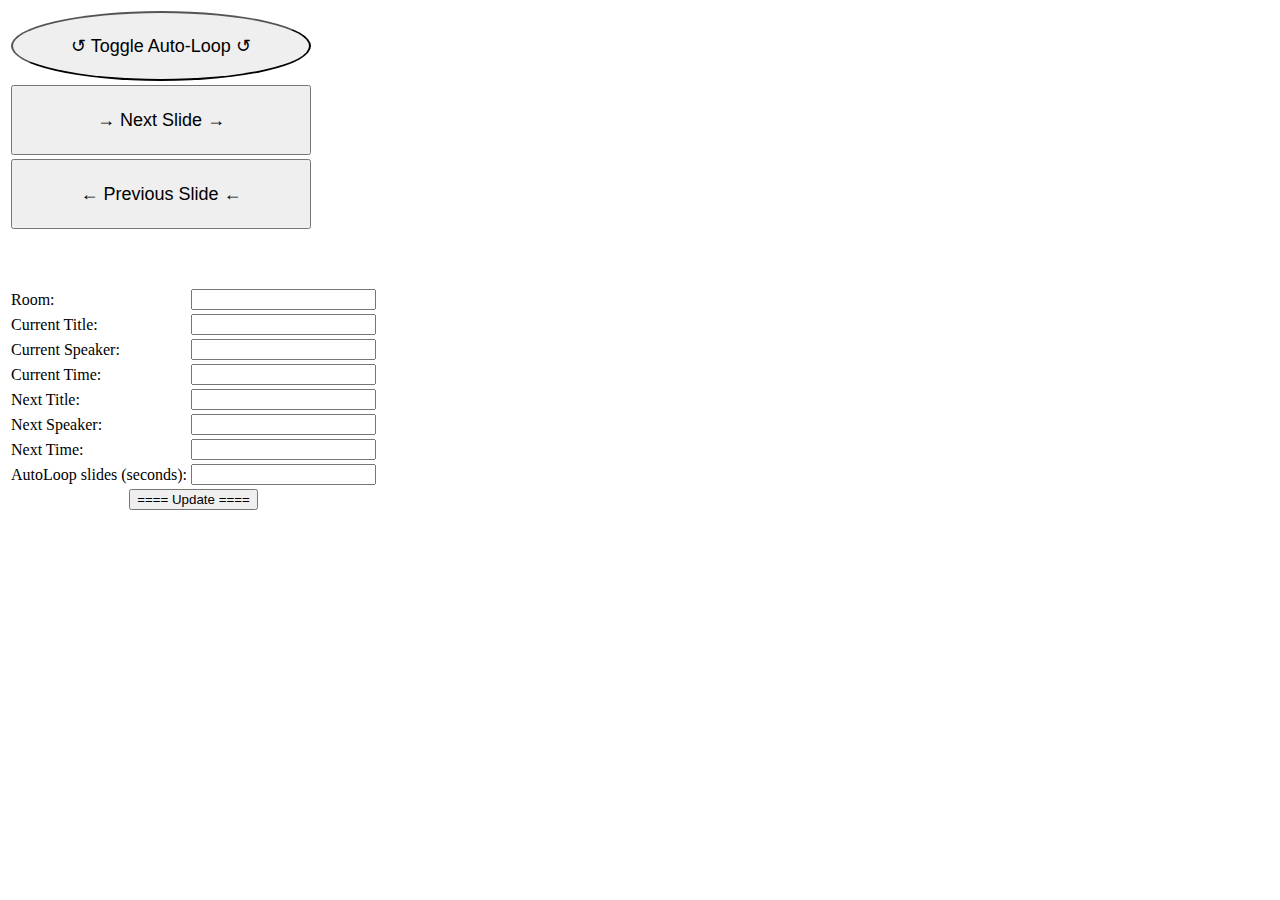
<file: templates/admin/index.html>
<!DOCTYPE html>
<html>

<head>
  <title>Ubucon Europe 2019 Presentations - Admin</title>
  <meta name="viewport" content="width=device-width, initial-scale=1.0">
  <meta charset="utf-8">
  <style>
  
  .autoloop {
    -webkit-border-radius: 50%;
    -moz-border-radius: 50%;
    -ms-border-radius: 50%;
    -o-border-radius: 50%;
    border-radius: 50%;
  }

  .clickme, .clickme input {
    height: 70px;
    width: 300px;
    font-size: 18px;
  }

@media only screen and (max-width: 768px) {
  /* For mobile phones: */
  .clickme, .clickme input {
    height: 20vh;
    width: 95vw;
  }
}
</style>
</head>

<body>

<table>
  <tr>
    <td class="clickme">
      <input 
        class="autoloop"
        id="form-toggle-autoloop" 
        type="button" 
        value="&#8634; Toggle Auto-Loop &#8634;"
        onclick="sendEvent('loop');" 
      />
    </td>
  </tr><tr>
    <td class="clickme">
      <input 
        id="form-next-slide" 
        type="button" 
        value="&rarr; Next Slide &rarr;"
        onclick="sendEvent('next');" 
      />
    </td>
  </tr><tr>
    <td class="clickme">
      <input 
        id="form-previous-slide" 
        type="button" 
        value="&larr; Previous Slide &larr;"
        onclick="sendEvent('previous');" 
      />
    </td>
  </tr>
</table>

<br><br><br>

<form id="updateForm" method="POST" action="update">
<table class="formul">
  <tr>
    <td>Room:</td>
    <td><input id="form-room-name" type="text" name="room-name"></input></td>
  </tr>
  <tr>
    <td>Current Title:</td>
    <td><input id="form-current-title" type="text" name="current-title"></input></td>
  </tr>
  <tr>
    <td>Current Speaker:</td>
    <td><input id="form-current-speaker" type="text" name="current-speaker"></input></td>
  </tr>
  <tr>
    <td>Current Time:</td>
    <td><input id="form-current-time" type="text" name="current-time"></input></td>
  </tr>
  <tr>
    <td>Next Title:</td>
    <td><input id="form-next-title" type="text" name="next-title"></input></td>
  </tr>
  <tr>
    <td>Next Speaker:</td>
    <td><input id="form-next-speaker" type="text" name="next-speaker"></input></td>
  </tr>
  <tr>
    <td>Next Time:</td>
    <td><input id="form-next-time" type="text" name="next-time"></input></td>
  </tr>
  <tr>
    <td>AutoLoop slides (seconds):</td>
    <td><input id="form-auto-loop-sec" type="number" name="auto-loop-sec"></input></td>
  </tr>
  <tr>
    <td colspan="2" style="text-align: center">
      <input id="form-update-button" type="button" value="==== Update ====" onclick="sendEvent('submit');" />
    </td>
  </tr>
</table>

</form>

<script>
  var roomNumber = /.*\/admin\/([0-9]+).*/.exec(location)[1];

  function updateTemplate(objData) {
    document.getElementById('form-room-name').value = objData.room;
    document.getElementById('form-current-title').value = objData.title;
    document.getElementById('form-current-speaker').value = objData.speaker;
    document.getElementById('form-current-time').value  = objData.time;
    document.getElementById('form-next-title').value  = objData.n_title;
    document.getElementById('form-next-speaker').value  = objData.n_speaker;
    document.getElementById('form-next-time').value  = objData.n_time;
    document.getElementById('form-auto-loop-sec').value  = objData.auto_loop_sec;
    if (objData.auto_loop_sec == 0) {
      document.getElementById('form-toggle-autoloop').value = "Start Auto-Loop"
    } else {
      document.getElementById('form-toggle-autoloop').value = "Stop Auto-Loop"
    }

  }

  // Update template with GET request (first time)
  function requestUpdate(){
    var xmlHttp = new XMLHttpRequest();
    xmlHttp.onreadystatechange = function() { 
        if (xmlHttp.readyState == XMLHttpRequest.DONE && xmlHttp.status == 200){
            objData = JSON.parse(xmlHttp.responseText);
            updateTemplate(objData);
        }
    }
    xmlHttp.open("GET", "/room-info/"+roomNumber, true); // true for asynchronous 
    xmlHttp.send(null);
  };
  requestUpdate();


  function sendEvent(event_kind) {
    switch (event_kind){
      case "submit":
        document.getElementById('updateForm').submit();
        requestUpdate();
        break;
      case "loop":
        if (document.getElementById('form-auto-loop-sec').value == 0) {
          document.getElementById('form-toggle-autoloop').value = "Stop Auto-Loop"
          document.getElementById('form-auto-loop-sec').value = 5;
        } else {
          document.getElementById('form-toggle-autoloop').value = "Start Auto-Loop"
          document.getElementById('form-auto-loop-sec').value = 0;
        }
        document.getElementById('updateForm').submit();
        requestUpdate();
        break;
      default:
        var request = new XMLHttpRequest();
        request.open('POST', '/admin/'+roomNumber+'/control', true);
        request.setRequestHeader('Content-Type', 'application/x-www-form-urlencoded; charset=UTF-8');
        request.send("action="+encodeURIComponent(event_kind));
    }
  }

</script>

</body>
</file>
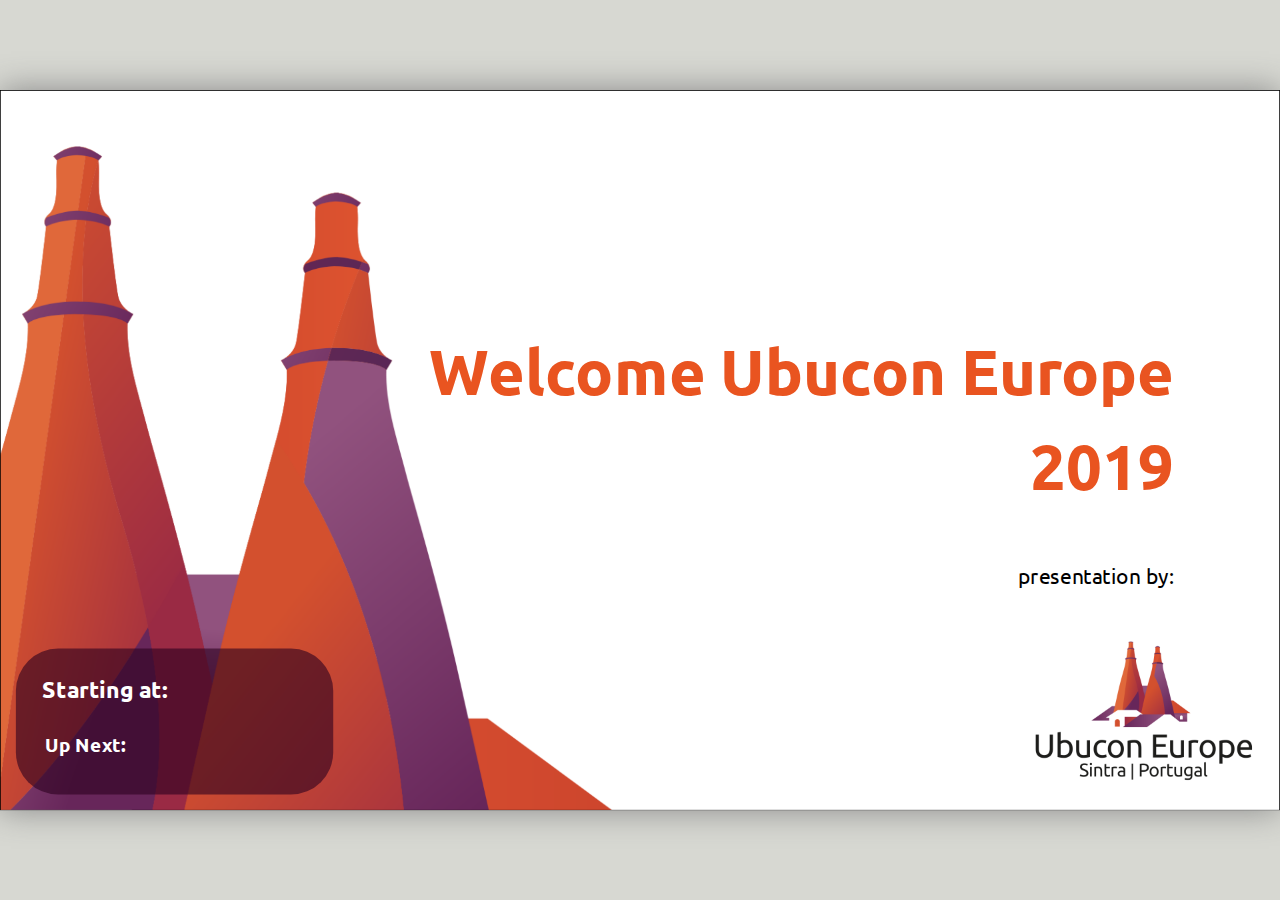
<file: templates/presentation/index.html>
<!DOCTYPE html>
<html>

<head>
  <title>Ubucon Europe 2019 Presentation</title>
  <meta charset="utf-8">
  <style>
    @import url(style.css?1);
  </style>
</head>

<body>
  <textarea id="source">
name: inverse
layout: true
class: center, middle, inverse

---

name: impact
layout: true
class: center, middle, impact, content

---

name: title
layout: true
class: title center

---

name: content
layout: true

---

template: title
name: main-title

.content[
# <span id="placeholder-current-title">Welcome Ubucon Europe 2019<!--Title placeholder--></span>

.small[presentation by: <span id="placeholder-current-speaker"><!--Speaker on Ubucon Europe 2019--></span>]
]


.room-info[
.center[<b><span id="placeholder-room-name"></span></b>]

<b>Starting at:</b> <span id="placeholder-current-time"><!--Time placeholder--></span>

.small[
<table>
  <tr>
    <td><b>Up&nbsp;Next:</b></td>
    <td><span id="placeholder-next-title"><!--Talk placeholder--></span></td>
  </tr>
  <tr><td></td><td><span id="placeholder-next-speaker"></span></td></tr>
  <tr><td></td><td><span id="placeholder-next-time"></span></td></tr>
</table>
]
]

<div id="placeholder-auto-loop-sec" style="display: none;">5</div>

---

# Diamond Sponsor

.center[
<img src="img/ubuntu_black-orange_st_hex-400x400.png">
]

---

# Gold Sponsors

<br><br><br>
<img style="float:left;width:200px;padding:40px;" src="img/ansol.png">
<img style="float:left;width:250px;padding:40px;" src="img/angulosolido.jpg">
<img style="float:left;width:300px;padding:40px;" src="img/libretrend.png">


---

background-image: url(img/bg-partners.png)

# Silver Sponsor & Partners


    </textarea>
  <!--
      <script src="https://remarkjs.com/downloads/remark-latest.min.js">
      </script>
      -->
  <script src="remark-latest.min.js" type="text/javascript">
  </script>
  <script>
    var slideshow = remark.create({
      // Show roman numbering here!
      slideNumberFormat: function (current, total) {
        var lookup = { M: 1000, CM: 900, D: 500, CD: 400, C: 100, XC: 90, L: 50, XL: 40, X: 10, IX: 9, V: 5, IV: 4, I: 1 }, roman = '', i;
        for (i in lookup) {
          while (current >= lookup[i]) {
            roman += i;
            current -= lookup[i];
          }
        }
        return roman;
      },
      ratio: '16:9',
    });
  </script>
  <script type="text/javascript">
    var roomNumber = /.*\/rooms\/([0-9]+).*/.exec(location)[1];
    var timeoutIDs = [];
    var isAutoLooping = document.getElementById('placeholder-auto-loop-sec').innerHTML == 0 ? false : true;
    var firstSlideDelayCount = 0;

    function updateTemplate(objData) {
      //slideshow.gotoSlide(1);
      document.getElementById('placeholder-room-name').innerHTML = objData.room;
      document.getElementById('placeholder-current-title').innerHTML = objData.title;
      document.getElementById('placeholder-current-speaker').innerHTML = objData.speaker;
      document.getElementById('placeholder-current-time').innerHTML  = objData.time;
      document.getElementById('placeholder-next-title').innerHTML  = objData.n_title;
      document.getElementById('placeholder-next-speaker').innerHTML  = objData.n_speaker == "" ? "" : "by: "+objData.n_speaker;
      document.getElementById('placeholder-next-time').innerHTML  =  objData.n_time == "" ? "" : "@ "+objData.n_time;
      document.getElementById('placeholder-auto-loop-sec').innerHTML = objData.auto_loop_sec;
      
      // Handle auto-loop
      objData.auto_loop_sec == 0 ? isAutoLooping = false : isAutoLooping = true;
      for (i=0, len=timeoutIDs.length; i < len; i++){
        window.clearTimeout(timeoutIDs.pop());
      }
      timeoutIDs.push(setTimeout(function () {slideshowCarousel(slideshow)}, document.getElementById('placeholder-auto-loop-sec').innerHTML*1000));

      // Resize the title to fit the slide
      j = objData.title.length
      switch (true) {
        case (j>75):
            document.getElementById('placeholder-current-title').style.fontSize = "50px";
            document.getElementById('placeholder-current-title').style.lineHeight = "1.1";
            document.getElementById('placeholder-current-title').parentElement.style.lineHeight = "1.1";
            break;
        case (j>55):
            document.getElementById('placeholder-current-title').style.fontSize = "55px";
            document.getElementById('placeholder-current-title').style.lineHeight = "1.2";
            document.getElementById('placeholder-current-title').parentElement.style.lineHeight = "1.2";
            break;
        default:
            document.getElementById('placeholder-current-title').style.fontSize = "60px";
            document.getElementById('placeholder-current-title').style.lineHeight = "1.3";
            document.getElementById('placeholder-current-title').parentElement.style.lineHeight = "1.3";
      }
    }

    
    function moveSlides(objData) {
      var slideCount = slideshow.getSlideCount()-1;
      var currentSlide = slideshow.getCurrentSlideIndex();

      for (i=0, len=timeoutIDs.length; i < len; i++){
        window.clearTimeout(timeoutIDs.pop());
      }
      timeoutIDs.push(setTimeout(function () {slideshowCarousel(slideshow)}, document.getElementById('placeholder-auto-loop-sec').innerHTML*1000));


      switch(objData.action){
        case "next":
          if (currentSlide == slideCount) {
            slideshow.gotoFirstSlide();
          }
          else { 
            slideshow.gotoNextSlide(); 
          }
          break;
        case "previous":
          if (currentSlide == 0) {
            slideshow.gotoLastSlide();
          }
          else { 
            slideshow.gotoPreviousSlide(); 
          }
          break;
        case "go-to":
          slideshow.gotoSlide(objData.slide);
          break;
        case "loop":
          if (document.getElementById('placeholder-auto-loop-sec').innerHTML == 0) {
            isAutoLooping = false;
          } else {
            isAutoLooping = true;
          }
          setTimeout(function () {slideshowCarousel(slideshow)}, document.getElementById('placeholder-auto-loop-sec').innerHTML*1000);
          break;
        default:
          console.log("Unknown event kind: "+message.kind);
      }
    }

    function processPresentationEvent(jsonData){
      message = JSON.parse(jsonData)
      switch(message.kind){
        case "room-info":
          updateTemplate(message.data);
          break;
        case "control":
          moveSlides(message.data);
          break;
        default:
          console.log("Unknown event kind: "+message.kind);
      }
    }

    function startEventSource(){
      es = new EventSource('/events/room-'+roomNumber);
      es.onmessage = function (e) {
        processPresentationEvent(e.data);
      };
      es.onerror = function(e) {
        console.log("EventSource failed. Trying to reconnect");
        delete es;
        setTimeout(function(){ startEventSource(); }, 5000);        
      };
    }

    // Update template with GET request (first time)
    var xmlHttp = new XMLHttpRequest();
    xmlHttp.onreadystatechange = function() { 
        if (xmlHttp.readyState == XMLHttpRequest.DONE && xmlHttp.status == 200){
            objData = JSON.parse(xmlHttp.responseText);
            updateTemplate(objData);
        }
    }
    xmlHttp.open("GET", "/room-info/"+roomNumber, true); // true for asynchronous 
    xmlHttp.send(null);

    // Update template with SSE
    startEventSource();
    
    // Loop through slides
    function slideshowCarousel(varObject) {
      var slideCount = varObject.getSlideCount()-1;
      var currentSlide = varObject.getCurrentSlideIndex();
      
      if (isAutoLooping){
        if (currentSlide == 0 && firstSlideDelayCount < 2){ // the first slide lasts 3 times more
          firstSlideDelayCount+=1;
        } else {
          firstSlideDelayCount=0;
          // if the slideshow is on the last slide, go back to the first slide; if not, call gotoNextSlide();
          if (currentSlide == slideCount) {
            varObject.gotoFirstSlide();
          }
          else { 
            varObject.gotoNextSlide(); 
          }
        }
        timeoutIDs.push(setTimeout(function () {slideshowCarousel(slideshow)}, document.getElementById('placeholder-auto-loop-sec').innerHTML*1000));
      }
    }
    timeoutIDs.push(setTimeout(function () {slideshowCarousel(slideshow)}, document.getElementById('placeholder-auto-loop-sec').innerHTML*1000));

    // Allow L key to toggle auto-loop
    document.addEventListener('keypress', keyToggleAutoLoopL);
    function keyToggleAutoLoopL(e) {
      if (e.code == 'KeyL'){
        if (document.getElementById('placeholder-auto-loop-sec').innerHTML == 0) {
          document.getElementById('placeholder-auto-loop-sec').innerHTML=5;
          isAutoLooping=true;
          slideshow.gotoNextSlide();
        } else {
          document.getElementById('placeholder-auto-loop-sec').innerHTML=0;
          isAutoLooping=false;
          slideshow.gotoFirstSlide();
        }
      timeoutIDs.push(setTimeout(function () {slideshowCarousel(slideshow)}, document.getElementById('placeholder-auto-loop-sec').innerHTML*1000));
      }
    }

  </script>

</html>
</file>
